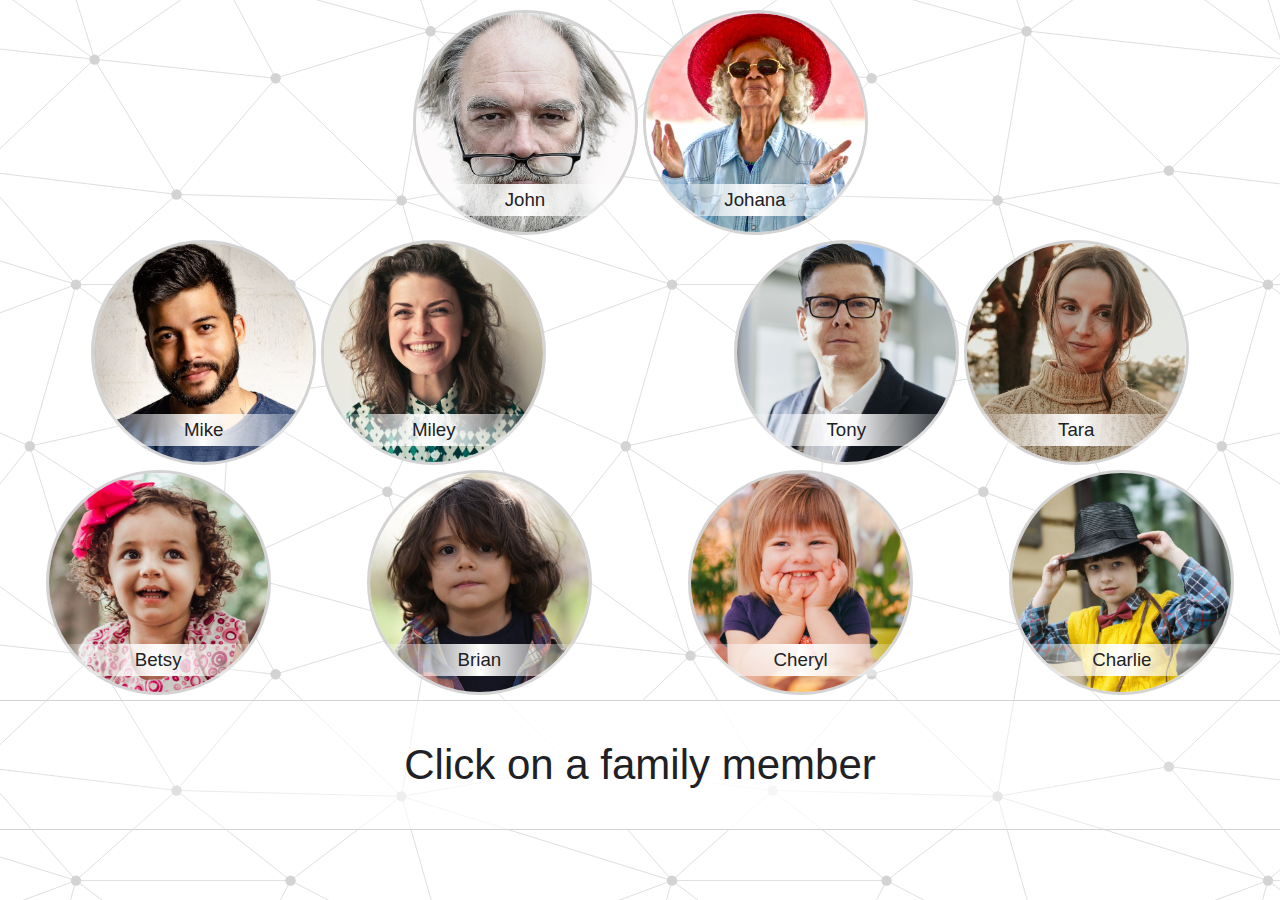
<file: index.html>
<!DOCTYPE html>
<html lang="en">
<head>
    <meta charset="UTF-8">
    <meta http-equiv="X-UA-Compatible" content="IE=edge">
    <meta name="viewport" content="width=device-width, initial-scale=1.0">
    <title>Family</title>
</head>
<link rel="stylesheet" href="dev/sets.css">
<link rel="stylesheet" href="dev/styles.css">

<body>
    <div id="modal" class="overlay-with-text--light">
        <img src="./dev/rotate.svg" alt="Rotate device" width="200px">
        <p>Please rotate the device</p>
    </div>
    <main>
        <section id="family-grid">
            <div class="no-show" >
            </div>
            <div class="family-cell" id="ao1omolr">
                <img  class="person" src="images/family/1.jpg" data-familyid="ao1omolr"/> 
                <h3 contenteditable  class="person-name overlay-with-text--light" data-familyid="ao1omolr"></h3>
            </div>
            <div class="family-cell" id="bo1ofolr">
                <img class="person" src="images/family/2.jpg" data-familyid="bo1ofolr"/> 
                <h3 contenteditable class="person-name overlay-with-text--light" data-familyid="bo1ofolr"></h3>
            </div>
            <div class="no-show" >
            </div>
            <div class="family-cell" id="co2omol">
                <img class="person" src="images/family/3.jpg"  data-familyid="co2omol"/>
                <h3 contenteditable class=" person-name overlay-with-text--light" data-familyid="co2omol"></h3>
            </div>
            <div class="family-cell" id="abo2ofol">
                <img class="person" src="images/family/4.jpg" data-familyid="abo2ofol"/>
                <h3 contenteditable class="person-name overlay-with-text--light" data-familyid="abo2ofol" ></h3>
            </div>
            <div class="family-cell" id="abo2omor">
                <img class="person" src="images/family/5.jpg" data-familyid="abo2omor"/>
                <h3 contenteditable class="person-name overlay-with-text--light" data-familyid="abo2omor"></h3>
            </div>
            <div class="family-cell" id="do2ofor">
                <img class="person" src="images/family/6.jpg" data-familyid="do2ofor"/>
                <h3 contenteditable class="person-name overlay-with-text--light" data-familyid="do2ofor"></h3>
            </div>
            <div class="family-cell" id="abco3ofol">
                <img class="person" src="images/family/7.jpg" data-familyid="abco3ofol"/>
                <h3 contenteditable class="person-name overlay-with-text--light" data-familyid="abco3ofol"></h3>
            </div>
            <div class="family-cell" id="abco3omol">
                <img class="person" src="images/family/8.jpg" data-familyid="abco3omol"/>
                <h3 contenteditable class="person-name overlay-with-text--light" data-familyid="abco3omol"></h3>
            </div>
            <div class="family-cell" id="abdo3ofor">
                <img class="person" src="images/family/9.jpg" data-familyid="abdo3ofor"/>
                <h3 contenteditable class="person-name overlay-with-text--light" data-familyid="abdo3ofor"></h3>
            </div>
            <div class="family-cell" id="abdo3omor">
                <img class="person" src="images/family/10.jpg" data-familyid="abdo3omor"/>
                <h3 contenteditable class="person-name overlay-with-text--light" data-familyid="abdo3omor"></h3>
            </div>
        </section>
        <section id="sentence" class="overlay-with-text--light"><h2>Click on a family member</h2></section>
        <!-- <section class="overlay-with-text--light"><h2 id="sentence"><span id='firstperson'></span> is <span id='secondPerson'></span><span id="relative" ></span></h2></section> -->

    </main>
    <script src="./dev/script.js"></script>
</body>
</html>
</file>
<file: dev/sets.css>
.overlay-with-text--light{
    background: linear-gradient(to right, rgba(255,255,255,0) 0%,rgba(255,255,255,1) 50%,rgba(255,255,255,0) 100%);
    width: 100%;
    padding: 5px 0;
    text-align: center;
    color: #212125;
}
</file>
<file: dev/styles.css>
* {
    box-sizing: border-box;
}
html, body{
    margin: 0;
    padding:0;
}
body {
    max-width:100%;
    position: relative;
    height: 100vh;
    font-family: Helvetica, sans-serif;
    background-color: white;
background-image: url("data:image/svg+xml,%3Csvg xmlns='http://www.w3.org/2000/svg' width='596' height='596' viewBox='0 0 800 800'%3E%3Cg fill='none' stroke='%23D3D3D3' stroke-width='1'%3E%3Cpath d='M769 229L1037 260.9M927 880L731 737 520 660 309 538 40 599 295 764 126.5 879.5 40 599-197 493 102 382-31 229 126.5 79.5-69-63'/%3E%3Cpath d='M-31 229L237 261 390 382 603 493 308.5 537.5 101.5 381.5M370 905L295 764'/%3E%3Cpath d='M520 660L578 842 731 737 840 599 603 493 520 660 295 764 309 538 390 382 539 269 769 229 577.5 41.5 370 105 295 -36 126.5 79.5 237 261 102 382 40 599 -69 737 127 880'/%3E%3Cpath d='M520-140L578.5 42.5 731-63M603 493L539 269 237 261 370 105M902 382L539 269M390 382L102 382'/%3E%3Cpath d='M-222 42L126.5 79.5 370 105 539 269 577.5 41.5 927 80 769 229 902 382 603 493 731 737M295-36L577.5 41.5M578 842L295 764M40-201L127 80M102 382L-261 269'/%3E%3C/g%3E%3Cg fill='%23D3D3D3'%3E%3Ccircle cx='769' cy='229' r='7'/%3E%3Ccircle cx='539' cy='269' r='7'/%3E%3Ccircle cx='603' cy='493' r='7'/%3E%3Ccircle cx='731' cy='737' r='7'/%3E%3Ccircle cx='520' cy='660' r='7'/%3E%3Ccircle cx='309' cy='538' r='7'/%3E%3Ccircle cx='295' cy='764' r='7'/%3E%3Ccircle cx='40' cy='599' r='7'/%3E%3Ccircle cx='102' cy='382' r='7'/%3E%3Ccircle cx='127' cy='80' r='7'/%3E%3Ccircle cx='370' cy='105' r='7'/%3E%3Ccircle cx='578' cy='42' r='7'/%3E%3Ccircle cx='237' cy='261' r='7'/%3E%3Ccircle cx='390' cy='382' r='7'/%3E%3C/g%3E%3C/svg%3E");
}

#modal {
    position: absolute;
    height: 100vh;
    width: 100vw;
    top: 0;
    right: 0;
    display: flex;
    flex-direction: column;
    justify-content: center;
    align-items: center;
}

#modal img {
    border-radius: 0;
    border: none
}

#modal{
    display:none
}


main {
    display: flex;
    flex-direction: column;
    max-width: 2000px;
    margin: 0 auto;
    padding-top: 10px;
    justify-content: center;

}

@media all and (orientation:portrait){
    #modal {
         display: flex;
    }
    main{
        display: none;
    }
}


#family-grid {
    display: grid;
    /* max-height: 80vh; */
    grid-template-columns: repeat(4,minmax(0, 1fr));
    grid-template-rows: repeat(3,minmax(0, 25vh));
    gap: 5px;
    justify-items: center;
}

.family-cell {
    display: grid;
    cursor: pointer;
}

img{
    max-height: 100%;
    grid-area: 1/-1;
    border: 3px solid #D3D3D3;
    border-radius: 1000px;
    min-height: 0;
}

h3{
    grid-area: 1/-1;
    align-self: end;
    font-weight: 400;
}

.active{
    border-color: gold;
    border-width: 7px;
}

#sentence{
    margin-top: 5px;
    border-top: 1px solid #D3D3D3; 
    border-bottom: 1px solid #D3D3D3; 
}

h2{
    font-weight: 400;
    font-size: 42px;
}

#firstperson, #relative{
    font-weight: bold;
}


#ao1omolr{
    justify-self: end;
}

#bo1ofolr {
    justify-self: start;
}

#co2omol {
    justify-self: end;
}

#do2ofor {
    justify-self: start;
}

#abo2ofol{
    justify-self: start;
}

#abo2omor{
    justify-self: end;
}
</file>
